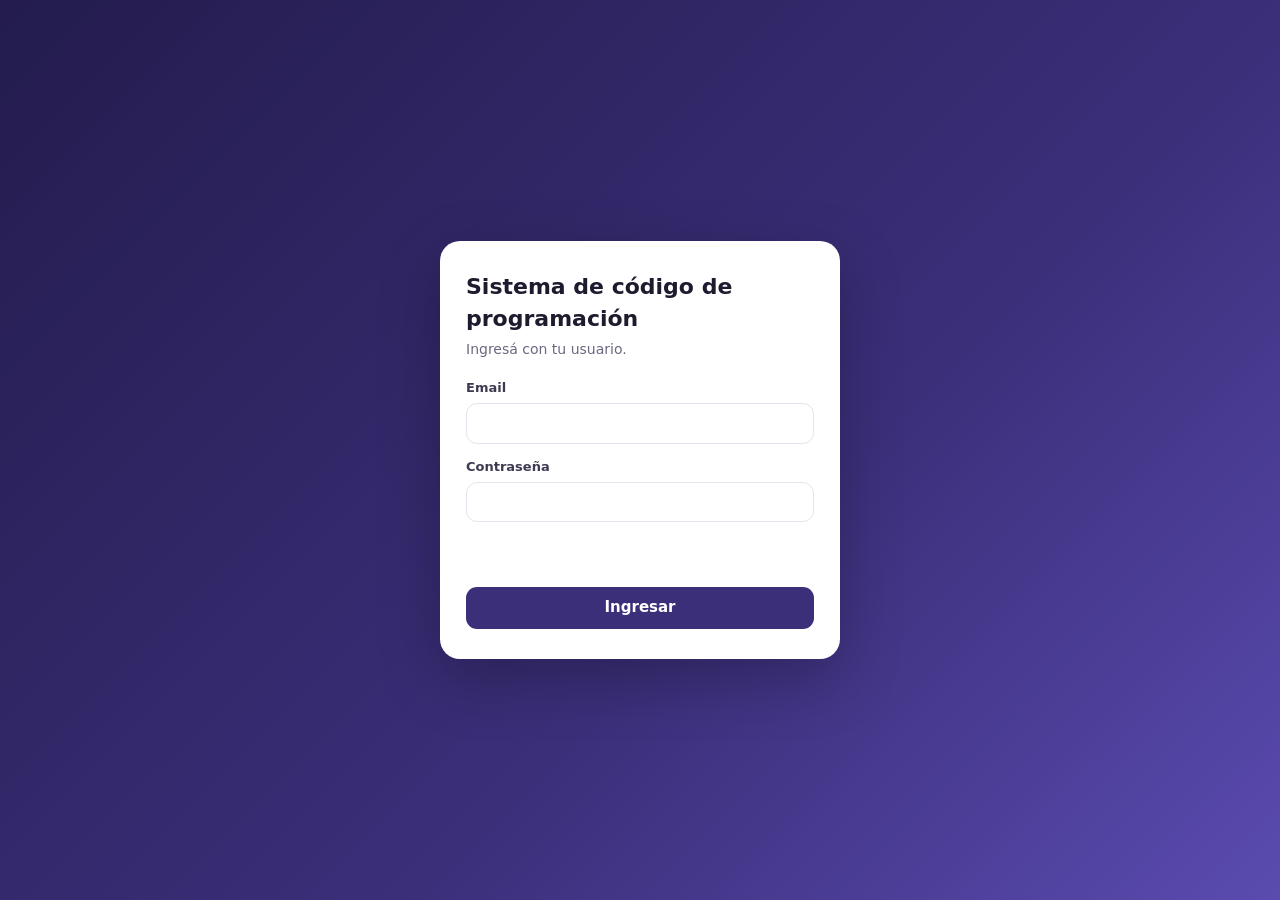
<file: codigo.html>
<!DOCTYPE html>
<html lang="es">
<head>
<meta charset="utf-8">
<meta name="viewport" content="width=device-width, initial-scale=1">
<meta name="robots" content="noindex, nofollow">
<title>Sistema de código de programación</title>
<style>
:root{--ink:#1e1b2e;--muted:#6b6880;--line:#e6e3ef;--bg:#f6f5fb;--card:#fff;--brand:#3b2f7a;--brand2:#5a4bb0;--ok:#127a46;--bad:#b42318}
*{box-sizing:border-box}
body{margin:0;font:15px/1.45 system-ui,-apple-system,"Segoe UI",Roboto,Arial,sans-serif;color:var(--ink);background:var(--bg)}
button,input,select,textarea{font:inherit}
.btn{border:0;border-radius:11px;padding:10px 16px;background:var(--brand);color:#fff;font-weight:600;cursor:pointer}
.btn:hover{background:var(--brand2)}
.btn.ghost{background:#efedf8;color:var(--brand)}.btn.tiny{padding:6px 11px;font-size:13px;border-radius:9px}
.btn.danger{background:#fdecea;color:var(--bad)}
.field{display:flex;flex-direction:column;gap:5px;font-size:13px;font-weight:600;color:#3d3a52}
.field input,.field select,.field textarea{padding:10px 12px;border:1px solid var(--line);border-radius:11px;background:#fff;font-weight:400;color:var(--ink)}
.field input:focus,.field select:focus,.field textarea:focus{outline:2px solid #cfc8f3;border-color:#8b7fd0}
/* ingreso */
#login{min-height:100vh;display:grid;place-items:center;padding:20px;background:linear-gradient(135deg,#231c4d,#3b2f7a 60%,#5a4bb0)}
.login-card{width:min(400px,100%);background:#fff;border-radius:20px;padding:30px 26px;box-shadow:0 20px 60px rgba(0,0,0,.25)}
.login-card h1{margin:0 0 4px;font-size:22px}.login-card p{margin:0 0 20px;color:var(--muted);font-size:14px}
.login-card form{display:grid;gap:14px}.err{color:var(--bad);min-height:1.2em;font-size:14px;margin:0}
/* app */
#app{display:none;min-height:100vh}
header{background:#231c4d;color:#fff;padding:14px 20px;display:flex;justify-content:space-between;align-items:center;gap:12px;flex-wrap:wrap}
header h1{margin:0;font-size:18px}header small{color:#c9c3ec}
main{max-width:1200px;margin:0 auto;padding:20px}
.cards{display:grid;grid-template-columns:repeat(auto-fit,minmax(200px,1fr));gap:12px;margin-bottom:16px}
.kpi{background:var(--card);border:1px solid var(--line);border-radius:16px;padding:14px 16px}.kpi span{color:var(--muted);font-size:13px}.kpi b{display:block;font-size:20px;margin-top:2px}
.panel{background:var(--card);border:1px solid var(--line);border-radius:18px;padding:18px}
.bar{display:flex;gap:8px;flex-wrap:wrap;margin-bottom:12px}.bar input{flex:1;min-width:200px}
.bar input,.bar select{padding:10px 12px;border:1px solid var(--line);border-radius:11px;background:#fff}
.tw{overflow-x:auto}table{width:100%;border-collapse:collapse;font-size:14px}
th{font-size:12px;text-transform:uppercase;letter-spacing:.04em;color:var(--muted);text-align:left;padding:9px 10px;border-bottom:1px solid var(--line);white-space:nowrap}
td{padding:11px 10px;border-bottom:1px solid #f0eef6;vertical-align:top}.r{text-align:right;white-space:nowrap}
.sub{display:block;color:var(--muted);font-size:12px}.tag{display:inline-block;padding:2px 9px;border-radius:999px;font-size:12px;font-weight:600;background:#efedf8;color:var(--brand)}
.tag.Confirmada{background:#e6f6ec;color:var(--ok)}.tag.Perdida{background:#fdecea;color:var(--bad)}
.empty{color:var(--muted);text-align:center;padding:30px 10px}
.pos{color:var(--ok)}tr.grp td{background:#f3f1fb;font-size:13px;padding:7px 10px;border-bottom:0}tr.op td:first-child{border-left:3px solid #cfc8f3}.neg{color:var(--bad)}
dialog{border:0;border-radius:20px;padding:0;width:min(760px,96vw);box-shadow:0 20px 60px rgba(0,0,0,.3)}dialog::backdrop{background:rgba(20,16,40,.45)}
.dh{display:flex;justify-content:space-between;align-items:center;padding:16px 20px;border-bottom:1px solid var(--line)}.dh h2{margin:0;font-size:18px}
.db{padding:18px 20px;max-height:72vh;overflow:auto}.grid{display:grid;grid-template-columns:repeat(2,1fr);gap:12px}.full{grid-column:1/-1}
.calc{background:#f6f5fb;border:1px solid var(--line);border-radius:14px;padding:12px 14px;display:grid;gap:4px;font-size:14px}.calc div{display:flex;justify-content:space-between;gap:10px}.calc .tot{font-weight:700;font-size:16px;border-top:1px solid var(--line);padding-top:6px;margin-top:2px}
.tabs{display:flex;gap:6px;margin-bottom:14px}.tab{border:1px solid var(--line);background:#fff;color:var(--brand);border-radius:999px;padding:8px 16px;font-weight:600;cursor:pointer}.tab.on{background:var(--brand);color:#fff;border-color:var(--brand)}
.estsel{padding:5px 8px;border-radius:9px;border:1px solid var(--line);font-size:13px;font-weight:600;background:#fff}.estsel.Confirmada{background:#e6f6ec;color:var(--ok)}.estsel.Enviada{background:#eef0ff;color:#3b4bb0}.estsel.Perdida{background:#fdecea;color:var(--bad)}
.flyer{display:flex;gap:8px;align-items:center;flex-wrap:wrap;margin-bottom:14px;padding:10px 12px;background:#f6f5fb;border:1px dashed #cfc8f3;border-radius:14px}.flyer .full{flex-basis:100%}.opc{display:flex;gap:8px;align-items:center;padding:8px 10px;border:1px solid var(--line);border-radius:11px;background:#fff;margin-top:6px;cursor:pointer}.opc:hover{border-color:#8b7fd0}
.df{display:flex;justify-content:space-between;gap:8px;padding:14px 20px;border-top:1px solid var(--line);flex-wrap:wrap}
@media (max-width:640px){.grid{grid-template-columns:1fr}main{padding:14px}header{padding:12px 14px}}
</style>
</head>
<body>
<section id="login">
  <div class="login-card">
    <h1>Sistema de código de programación</h1>
    <p>Ingresá con tu usuario.</p>
    <form id="fLogin" autocomplete="on">
      <label class="field">Email<input name="email" type="email" required autocomplete="username"></label>
      <label class="field">Contraseña<input name="pass" type="password" required autocomplete="current-password"></label>
      <p class="err" id="lErr"></p>
      <button class="btn" type="submit">Ingresar</button>
    </form>
  </div>
</section>

<section id="app">
  <header><div><h1>Sistema de código de programación</h1><small>Cotizaciones · neto, comisión de Martín y ganancia</small></div>
    <div style="display:flex;gap:8px"><button class="btn ghost tiny" id="bConfig">⚙ Comisión de Martín</button><button class="btn ghost tiny" id="bSalir">Salir</button></div></header>
  <main>
    <div class="tabs"><button type="button" class="tab on" data-v="cot">Cotizaciones</button><button type="button" class="tab" data-v="rent">Rentabilidad</button></div>
    <div id="vCot">
    <div class="cards" id="kpis"></div>
    <div class="panel">
      <div class="bar"><input id="q" placeholder="Buscar cliente, paquete, destino o proveedor…"><select id="fEst"></select><input type="month" id="fMes" style="flex:0 0 auto;min-width:0"><button class="btn" id="bNueva">+ Nueva cotización</button></div>
      <div id="lista"></div>
    </div>
    </div>
    <div id="vRent" style="display:none"></div>
  </main>
</section>

<dialog id="dlg"><form id="fCot" method="dialog">
  <div class="dh"><h2 id="dTit">Nueva cotización</h2><button type="button" class="btn ghost tiny" data-cerrar>✕</button></div>
  <div class="db"><div class="flyer">
    <label class="btn ghost tiny" style="cursor:pointer">📎 Subir flyer<input type="file" id="fFlyer" accept="image/*,application/pdf,.pdf" multiple hidden></label>
    <span id="flEstado" class="sub" style="display:inline"></span><span id="flVer"></span>
    <div id="flOpc" class="full"></div></div><div class="grid">
    <label class="field">Cliente<input name="cliente" required></label>
    <label class="field">Contacto<input name="contacto" placeholder="Teléfono o email"></label>
    <label class="field full">Paquete<input name="paquete" placeholder="Ej.: Cancún 7 noches all inclusive con aéreo"></label>
    <label class="field">Destino<input name="destino"></label>
    <label class="field">Proveedor<input name="proveedor"></label>
    <label class="field">Salida<input name="salida" type="date"></label>
    <label class="field">Regreso<input name="regreso" type="date"></label>
    <label class="field">Pasajeros<input name="pasajeros" type="number" min="0"></label>
    <label class="field">Moneda<select name="moneda"><option>USD</option><option>ARS</option><option>EUR</option></select></label>
    <label class="field">Neto del paquete<input name="neto" type="number" step="0.01" min="0" placeholder="0"></label>
    <label class="field">Precio por persona<input name="precio_pp" type="number" step="0.01" min="0" placeholder="Del flyer"></label>
    <label class="field">Precio de venta (total)<input name="venta" type="number" step="0.01" min="0" placeholder="0"></label>
    <label class="field">Comisión de Martín (%)<input name="comision_pct" type="number" step="0.01" min="0" max="100"></label>
    <label class="field">Calculada sobre<select name="comision_base"><option value="venta">Precio de venta</option><option value="neto">Neto del paquete</option><option value="margen">Diferencia venta − neto</option></select></label>
    <div class="calc full" id="calc"></div>
    <label class="field">Estado<select name="estado"></select></label>
    <span></span>
    <label class="field full">Notas<textarea name="notas" rows="3"></textarea></label>
  </div></div>
  <div class="df"><span style="display:flex;gap:8px"><button type="button" class="btn danger tiny" id="bBorrar">Eliminar</button><button type="button" class="btn ghost tiny" id="bOtra">+ Otra opción</button></span><span style="display:flex;gap:8px"><button type="button" class="btn ghost" data-cerrar>Cancelar</button><button class="btn" type="submit">Guardar</button></span></div>
</form></dialog>

<script>
(() => {
'use strict';
const URL_ = 'https://kwybigrovltwbgvbngdx.supabase.co', KEY = 'sb_publishable__WIXiJicmWGT5c59Lxj12Q_ENA3Xc9W';
const DUENO = 'a089eaad-2dd1-4bc4-bc11-39f6a960fe3c', SK = 'codigo-sesion-v1', CK = 'codigo-comision-v1';
const ESTADOS = ['Pendiente', 'Enviada', 'Confirmada', 'Perdida'];
let vista = 'cot';
const $ = id => document.getElementById(id);
const esc = s => String(s ?? '').replace(/[&<>"']/g, c => ({ '&': '&amp;', '<': '&lt;', '>': '&gt;', '"': '&quot;', "'": '&#39;' }[c]));
const money = (n, c) => (c || 'USD') + ' ' + Number(n || 0).toLocaleString('es-AR', { minimumFractionDigits: 2, maximumFractionDigits: 2 });
const pc = (g, v) => v ? (g / v * 100).toLocaleString('es-AR', { maximumFractionDigits: 1 }) + ' %' : '—';
const fmt = d => d ? String(d).slice(0, 10).split('-').reverse().join('/') : '—';
let ses = null, filas = [], actual = null;

/* sesión propia de esta página (no comparte la del sistema de la agencia) */
function guardarSes(j) { ses = { t: j.access_token, r: j.refresh_token, exp: Date.now() + (j.expires_in || 3600) * 1000 }; try { sessionStorage.setItem(SK, JSON.stringify(ses)); } catch (e) {} }
async function token() {
  if (!ses) throw new Error('sin sesión');
  if (Date.now() > ses.exp - 90000) {
    const r = await fetch(URL_ + '/auth/v1/token?grant_type=refresh_token', { method: 'POST', headers: { apikey: KEY, 'Content-Type': 'application/json' }, body: JSON.stringify({ refresh_token: ses.r }) });
    if (!r.ok) { salir(); throw new Error('La sesión venció'); }
    guardarSes(await r.json());
  }
  return ses.t;
}
async function rest(path, opt = {}) {
  const r = await fetch(URL_ + '/rest/v1/' + path, { ...opt, headers: { apikey: KEY, Authorization: 'Bearer ' + await token(), 'Content-Type': 'application/json', ...(opt.headers || {}) } });
  if (!r.ok) { let m = ''; try { m = (await r.json()).message; } catch (e) {} throw new Error(m || 'Error ' + r.status); }
  return r;
}
async function salir() {
  try { if (ses) await fetch(URL_ + '/auth/v1/logout', { method: 'POST', headers: { apikey: KEY, Authorization: 'Bearer ' + ses.t } }); } catch (e) {}
  ses = null; try { sessionStorage.removeItem(SK); } catch (e) {}
  $('app').style.display = 'none'; $('login').style.display = '';
}
$('fLogin').onsubmit = async e => {
  e.preventDefault(); const f = e.target; $('lErr').textContent = '';
  try {
    const r = await fetch(URL_ + '/auth/v1/token?grant_type=password', { method: 'POST', headers: { apikey: KEY, 'Content-Type': 'application/json' }, body: JSON.stringify({ email: f.email.value.trim(), password: f.pass.value }) });
    const j = await r.json().catch(() => ({})); f.pass.value = '';
    if (!r.ok) { $('lErr').textContent = 'Email o contraseña incorrectos.'; return; }
    if (j.user?.id !== DUENO) { await fetch(URL_ + '/auth/v1/logout', { method: 'POST', headers: { apikey: KEY, Authorization: 'Bearer ' + j.access_token } }).catch(() => {}); $('lErr').textContent = 'Acceso denegado.'; return; }
    guardarSes(j); entrar();
  } catch (x) { $('lErr').textContent = 'No se pudo conectar.'; }
};
$('bSalir').onclick = salir;
setInterval(() => { if (ses && Date.now() - (window.__act || Date.now()) > 3600000) salir(); }, 30000);
['pointerdown', 'keydown'].forEach(ev => addEventListener(ev, () => { window.__act = Date.now(); }, true));

/* cálculo */
function calcular(x) {
  const neto = Number(x.neto || 0), venta = Number(x.venta || 0), pct = Number(x.comision_pct || 0);
  const base = x.comision_base === 'neto' ? neto : x.comision_base === 'margen' ? Math.max(0, venta - neto) : venta;
  const com = Math.round(base * pct) / 100;
  const sinNeto = x.neto == null || x.neto === '' || (!Number(x.neto) && !!Number(x.venta));
  return { neto, venta, pct, com, sinNeto, gan: sinNeto ? 0 : venta - neto - com };
}
const pctDef = () => { try { return localStorage.getItem(CK) || ''; } catch (e) { return ''; } };
$('bConfig').onclick = () => { const v = prompt('Comisión de Martín por defecto (%) para las cotizaciones nuevas:', pctDef()); if (v == null) return; const n = Number(String(v).replace(',', '.')); if (!(n >= 0 && n <= 100)) return alert('Poné un porcentaje entre 0 y 100'); try { localStorage.setItem(CK, String(n)); } catch (e) {} alert('Listo: ' + n + ' % para las cotizaciones nuevas.'); };

/* opciones: varias cotizaciones del mismo cliente comparten extra.grupo */
const grupoDe = r => r.extra?.grupo || r.id;
function porGrupo(ls) { const m = new Map(); for (const r of ls) { const g = grupoDe(r); if (!m.has(g)) m.set(g, []); m.get(g).push(r); }
  for (const l of m.values()) l.sort((a, b) => String(a.creado).localeCompare(String(b.creado))); return m; }
// para totales: una sola opción por cliente (la confirmada; si no hay, la de mayor ganancia)
function unaPorGrupo(ls) { const out = []; for (const l of porGrupo(ls.filter(r => r.estado !== 'Perdida')).values()) { const c = l.filter(r => r.estado === 'Confirmada'), cn = l.filter(r => !calcular(r).sinNeto), pool = cn.length ? cn : l; out.push(...(c.length ? c : [pool.reduce((a, b) => calcular(b).gan > calcular(a).gan ? b : a)])); } return out; }

/* lista */
async function entrar() {
  $('login').style.display = 'none'; $('app').style.display = 'block'; window.__act = Date.now();
  $('fEst').innerHTML = '<option value="">Todos los estados</option>' + ESTADOS.map(s => '<option>' + s + '</option>').join('');
  await cargar();
}
async function cargar() { try { filas = await (await rest('codigo_cotizaciones?select=*&order=creado.desc')).json(); pintar(); } catch (e) { alert('No se pudo cargar: ' + e.message); } }
function pintar() {
  const q = $('q').value.toLowerCase(), est = $('fEst').value, mes = $('fMes').value;
  const ls = filas.filter(r => (!est || r.estado === est) && (!mes || String(r.creado).slice(0, 7) === mes) && (!q || [r.cliente, r.paquete, r.destino, r.proveedor, r.contacto].join(' ').toLowerCase().includes(q)));
  const tot = {};
  for (const r of unaPorGrupo(ls)) { const c = r.moneda || 'USD', k = calcular(r); tot[c] = tot[c] || { n: 0, v: 0, m: 0, g: 0, conf: 0 }; tot[c].n++; tot[c].v += k.venta; tot[c].m += k.com; tot[c].g += k.gan; if (r.estado === 'Confirmada') tot[c].conf++; }
  const ms = Object.entries(tot);
  $('kpis').innerHTML = ms.length ? ms.map(([c, t]) => '<div class="kpi"><span>Venta ' + c + ' (' + t.n + ' cliente/s · ' + t.conf + ' confirmadas)</span><b>' + money(t.v, c) + '</b></div><div class="kpi"><span>Comisión de Martín ' + c + '</span><b>' + money(t.m, c) + '</b></div><div class="kpi"><span>Ganancia del paquete ' + c + '</span><b class="' + (t.g < 0 ? 'neg' : 'pos') + '">' + money(t.g, c) + '</b></div>').join('') : '<div class="kpi"><span>Todavía no hay cotizaciones</span><b>—</b></div>';
  $('lista').innerHTML = ls.length ? '<div class="tw"><table><thead><tr><th>Fecha</th><th>Cliente / paquete</th><th>Viaje</th><th class="r">Neto</th><th class="r">Venta</th><th class="r">Comisión Martín</th><th class="r">Ganancia</th><th>Estado</th><th></th></tr></thead><tbody>'
    + [...porGrupo(ls).values()].sort((a, b) => String(b[b.length - 1].creado).localeCompare(String(a[a.length - 1].creado))).map(g => (g.length > 1 ? '<tr class="grp"><td colspan="9"><b>' + esc(g[0].cliente || '—') + '</b> · ' + g.length + ' opciones</td></tr>' : '') + g.map((r, i) => { const k = calcular(r); return '<tr style="cursor:pointer" data-id="' + r.id + '"' + (g.length > 1 ? ' class="op"' : '') + '><td>' + fmt(r.creado) + '</td><td>' + (g.length > 1 ? '<span class="tag">Opción ' + (i + 1) + '</span>' : '<b>' + esc(r.cliente || '—') + '</b>') + ((r.adjuntos || []).length ? ' 🖼' : '') + '<span class="sub">' + esc(r.paquete || r.destino || '') + (r.proveedor ? ' · ' + esc(r.proveedor) : '') + '</span></td>'
      + '<td>' + fmt(r.salida) + (r.regreso ? '<span class="sub">al ' + fmt(r.regreso) + '</span>' : '') + (r.pasajeros ? '<span class="sub">' + r.pasajeros + ' pax</span>' : '') + '</td>'
      + '<td class="r">' + (k.sinNeto ? '—' : money(k.neto, r.moneda)) + '</td><td class="r">' + money(k.venta, r.moneda) + '</td><td class="r">' + money(k.com, r.moneda) + '<span class="sub">' + k.pct + ' %</span></td>'
      + '<td class="r">' + (k.sinNeto ? '<span class="sub" style="color:#b45309">Falta neto</span>' : '<b class="' + (k.gan < 0 ? 'neg' : 'pos') + '">' + money(k.gan, r.moneda) + '</b>') + '</td><td><select class="estsel ' + esc(r.estado) + '" data-est="' + r.id + '">' + ESTADOS.map(s => '<option' + (s === r.estado ? ' selected' : '') + '>' + s + '</option>').join('') + '</select></td><td><button type="button" class="btn ghost tiny" data-ed="' + r.id + '">✎ Editar</button></td></tr>'; }).join('')).join('')
    + '</tbody></table></div>' : '<p class="empty">No hay cotizaciones' + (q || est || mes ? ' con ese filtro' : '') + '.</p>';
  $('lista').querySelectorAll('tr[data-id]').forEach(tr => tr.onclick = e => { if (e.target.closest('select')) return; abrir(filas.find(r => r.id === tr.dataset.id)); });
  $('lista').querySelectorAll('[data-est]').forEach(sel => sel.onchange = async () => { const r = filas.find(x => x.id === sel.dataset.est); const antes = r.estado; r.estado = sel.value; sel.className = 'estsel ' + sel.value;
    try { await rest('codigo_cotizaciones?id=eq.' + r.id, { method: 'PATCH', body: JSON.stringify({ estado: r.estado, actualizado: new Date().toISOString() }) });
      const otras = filas.filter(x => x.id !== r.id && grupoDe(x) === grupoDe(r) && x.estado !== 'Perdida');
      if (r.estado === 'Confirmada' && otras.length && confirm('¿Marcar las otras ' + otras.length + ' opción/es de ' + (r.cliente || 'este cliente') + ' como Perdida?')) for (const o of otras) { o.estado = 'Perdida'; await rest('codigo_cotizaciones?id=eq.' + o.id, { method: 'PATCH', body: JSON.stringify({ estado: 'Perdida', actualizado: new Date().toISOString() }) }); }
      pintar(); } catch (e) { r.estado = antes; alert('No se pudo cambiar el estado: ' + e.message); pintar(); } });
  if (vista === 'rent') rentabilidad();
}
function rentabilidad() {
  const el = $('vRent'), conf = filas.filter(r => r.estado === 'Confirmada'), pot = unaPorGrupo(filas.filter(r => !porGrupo(filas.filter(x => x.estado === 'Confirmada')).has(grupoDe(r)))).filter(r => r.estado === 'Pendiente' || r.estado === 'Enviada');
  const agrupar = (ls, key) => { const m = {}; for (const r of ls) { const k = key(r) + '|' + (r.moneda || 'USD'), x = calcular(r); m[k] = m[k] || { k: key(r), c: r.moneda || 'USD', n: 0, pax: 0, v: 0, ne: 0, co: 0, g: 0 };
    const o = m[k]; o.n++; o.pax += Number(r.pasajeros || 0); o.v += x.venta; o.ne += x.neto; o.co += x.com; o.g += x.gan; } return Object.values(m); };
  const tabla = (tit, rows, col) => '<div class="panel" style="margin-bottom:14px"><h3 style="margin:0 0 10px">' + tit + '</h3>' + (rows.length ? '<div class="tw"><table><thead><tr><th>' + col + '</th><th class="r">Cotiz.</th><th class="r">Pax</th><th class="r">Venta</th><th class="r">Neto</th><th class="r">Comisión Martín</th><th class="r">Ganancia</th><th class="r">Margen</th></tr></thead><tbody>'
    + rows.map(o => '<tr><td><b>' + esc(o.k) + '</b></td><td class="r">' + o.n + '</td><td class="r">' + (o.pax || '—') + '</td><td class="r">' + money(o.v, o.c) + '</td><td class="r">' + money(o.ne, o.c) + '</td><td class="r">' + money(o.co, o.c) + '</td><td class="r"><b class="' + (o.g < 0 ? 'neg' : 'pos') + '">' + money(o.g, o.c) + '</b></td><td class="r">' + pc(o.g, o.v) + '</td></tr>').join('')
    + '</tbody></table></div>' : '<p class="empty">Sin datos.</p>') + '</div>';
  const mesN = r => { const d = String(r.salida || r.creado).slice(0, 7); const [y, m] = d.split('-'); return ['ene','feb','mar','abr','may','jun','jul','ago','sep','oct','nov','dic'][+m - 1] + ' ' + y; };
  const tot = agrupar(conf, () => 'Total confirmadas'), totP = agrupar(pot, () => 'En curso (pendientes y enviadas)');
  const efect = filas.length ? Math.round(conf.length / filas.filter(r => r.estado !== 'Pendiente').length * 100) || 0 : 0;
  el.innerHTML = '<div class="cards">' + tot.map(o => '<div class="kpi"><span>Ganancia confirmada ' + o.c + '</span><b class="pos">' + money(o.g, o.c) + '</b><span>' + o.n + ' cotiz. · margen ' + pc(o.g, o.v) + '</span></div><div class="kpi"><span>Comisión de Martín ' + o.c + '</span><b>' + money(o.co, o.c) + '</b></div>').join('')
    + totP.map(o => '<div class="kpi"><span>Ganancia posible ' + o.c + ' (' + o.n + ' cliente/s en curso, mejor opción de cada uno)</span><b>' + money(o.g, o.c) + '</b></div>').join('')
    + '<div class="kpi"><span>Efectividad (confirmadas / enviadas+confirmadas+perdidas)</span><b>' + (filas.some(r => r.estado !== 'Pendiente') ? efect + ' %' : '—') + '</b></div></div>'
    + '<p class="sub" style="margin:-4px 0 12px">La rentabilidad real se calcula con las cotizaciones <b>Confirmadas</b>. Por mes de salida del viaje.</p>'
    + tabla('Por mes', agrupar(conf.slice().sort((a, b) => String(a.salida || a.creado).localeCompare(String(b.salida || b.creado))), mesN), 'Mes')
    + tabla('Por destino', agrupar(conf, r => r.destino || r.paquete || 'Sin destino').sort((a, b) => b.g - a.g), 'Destino')
    + tabla('Por proveedor', agrupar(conf, r => r.proveedor || 'Sin proveedor').sort((a, b) => b.g - a.g), 'Proveedor');
}
document.querySelectorAll('.tab').forEach(t => t.onclick = () => { vista = t.dataset.v; document.querySelectorAll('.tab').forEach(x => x.classList.toggle('on', x === t)); $('vCot').style.display = vista === 'cot' ? '' : 'none'; $('vRent').style.display = vista === 'rent' ? '' : 'none'; if (vista === 'rent') rentabilidad(); });
$('q').oninput = pintar; $('fEst').onchange = pintar; $('fMes').onchange = pintar;

/* flyer: se lee el texto de la imagen (gratis, en la computadora) */
function leerFlyer(texto) {
  const MES = { enero:1, febrero:2, marzo:3, abril:4, mayo:5, junio:6, julio:7, agosto:8, septiembre:9, setiembre:9, octubre:10, noviembre:11, diciembre:12 };
  let t = String(texto || '').replace(/\r/g, '');
  t = t.replace(/(\d)\s*de\s*(enero|febrero|marzo|abril|mayo|junio|julio|agosto|septiembre|setiembre|octubre|noviembre|diciembre)\s*de\s*(\d{4})/gi, '$1 de $2 de $3');
  t = t.replace(/\b([A-Z]{3})O(\d)/g, '$1 0$2').replace(/\b([A-Z]{3})(\d{1,2}[:.]\d{2})/g, '$1 $2');
  const lines = t.split('\n').map(l => l.replace(/\s+/g, ' ').trim()).filter(Boolean);
  const r = { destino: '', fechas: [], noches: '', regimen: '', moneda: '', opciones: [], vuelos: [], incluye: [] };
  // fechas
  let m; const reF = /(\d{1,2}) de ([a-záéíóú]+) de (\d{4})|(\d{1,2})\/(\d{1,2})\/(\d{4})/gi;
  while ((m = reF.exec(t))) { const d = m[1] ? [m[3], MES[m[2].toLowerCase()], m[1]] : [m[6], +m[5], m[4]]; if (d[1]) r.fechas.push(d[0] + '-' + String(d[1]).padStart(2, '0') + '-' + String(d[2]).padStart(2, '0')); }
  r.fechas = [...new Set(r.fechas)];
  m = t.match(/(\d{1,2})\s*noches/i); if (m) r.noches = m[1];
  m = t.match(/all inclusive|todo incluido|media pensi[oó]n|pensi[oó]n completa|desayuno|\bMAP\b|full board/i); if (m) r.regimen = /^map$/i.test(m[0]) ? 'MAP (media pensión)' : m[0].replace(/^./, c => c.toUpperCase());
  r.moneda = /USD|U\$S|d[oó]lares/i.test(t) ? 'USD' : /EUR|€\s*\d/.test(t) ? 'EUR' : 'ARS';
  for (const [re, txt] of [[/carry|equipaje|valija/i, 'equipaje'], [/traslado|TRF|IN ?\/ ?OUT/i, 'traslados'], [/asistencia/i, 'asistencia al viajero'], [/a[eé]reo|vuelo/i, 'aéreos']]) if (re.test(t)) r.incluye.push(txt);
  // vuelos
  for (const l of lines) { const v = l.match(/\b([A-Z]{3}) (\d{1,2})[:.](\d{2}) ?[>›→\-]+ ?([A-Z]{3}) (\d{1,2})[:.](\d{2})/); if (v) { const n = l.slice(v.index + v[0].length).match(/\b([A-Z][A-Z0-9]) ?(\d{3,4})\b/); const f = l.match(/(\d{1,2}) de ([a-záéíóú]+) de (\d{4})/i);
      r.vuelos.push((f ? f[1] + ' ' + f[2].slice(0, 3) + ' · ' : '') + v[1] + ' ' + v[2].padStart(2, '0') + ':' + v[3] + ' → ' + v[4] + ' ' + v[5].padStart(2, '0') + ':' + v[6] + (n ? ' · ' + n[1] + ' ' + n[2] : '')); } }
  // destino: primer título (Bahía 2027) + país en mayúsculas
  const NO = /^(alma|viajera|turismo|vuelos?|ida|vuelta|regreso|opciones|impuestos|infantes|tarifa|precio|por persona|incluye|con carry|traslados)/i;
  for (const l of lines.slice(0, 12)) { const x = l.replace(/[^\p{L}\d ,]/gu, '').trim(); if (!r.destino && /^\p{Lu}\p{Ll}+( \p{L}+){0,3}( 20\d\d)?$/u.test(x) && !NO.test(x)) r.destino = x.replace(/ 20\d\d$/, ''); }
  const pais = lines.slice(0, 12).map(l => l.replace(/[^\p{L} ]/gu, '').trim()).find(l => /^(BRASIL|ARGENTINA|M[EÉ]XICO|CARIBE|URUGUAY|CHILE|PER[UÚ]|ESPA[ÑN]A|ITALIA|FRANCIA|EUROPA|CUBA|REP[UÚ]BLICA DOMINICANA|ESTADOS UNIDOS|COLOMBIA|PANAM[AÁ])$/.test(l));
  if (pais) r.destino = (r.destino ? r.destino + ', ' : '') + pais.charAt(0) + pais.slice(1).toLowerCase();
  // hoteles: renglones en mayúsculas (se unen los consecutivos) y el precio que sigue
  const esHotel = l => { const x = l.replace(/[^\p{L} ]/gu, '').trim(); if (x.length < 6 || /\d/.test(l.replace(/\|.*$/, ''))) return ''; const may = (x.match(/\p{Lu}/gu) || []).length, min = (x.match(/\p{Ll}/gu) || []).length;
    return may >= 5 && may > min * 3 && !/^(ALMA|VIAJERA|VUELOS|BRASIL|IDA|VUELTA|USD|TARIFA|IMPUESTOS|LATAM|LIGHT)\b/.test(x) && !/^(BRASIL|ARGENTINA|MEXICO|CARIBE)$/.test(x) ? x.replace(/\b(USD|ARS|EUR)\b/g, '').replace(/\b[A-Z]\b/g, '').replace(/\s+/g, ' ').trim() : ''; };
  const precioEn = l => { const s = l.replace(/[|€$]/g, ' ').replace(/\b(USD|U\$S|ARS|EUR)\b/g, ' '); let ms = [...s.matchAll(/(?:^|\s)(\d{1,3}(?:[ .]\d{3})+|\d{3,6})(?:,(\d{2}))?(?=\s|$)/g)].map(x => Number(x[1].replace(/[ .]/g, '') + (x[2] ? '.' + x[2] : ''))).filter(n => n >= 100 && n <= 200000 && !(n >= 2024 && n <= 2035));
    if (!ms.length) { const j = s.match(/(?:^|\s)(\d{1,4}(?: \d{1,4}){1,2})\s*$/); if (j) { const n = Number(j[1].replace(/ /g, '')); if (n >= 100 && n <= 200000) ms = [n]; } }
    return ms.length ? ms[ms.length - 1] : null; };
  let cur = null;
  for (let i = 0; i < lines.length; i++) { const l = lines[i], h = esHotel(l);
    if (h) { if (cur && !cur.precio && esHotel(lines[i - 1] || '') === cur._last) { cur.hotel += ' ' + h; cur._last = h; continue; } cur = { hotel: h, _last: h, precio: null, regimen: '', noches: '' }; r.opciones.push(cur); continue; }
    if (!cur) continue;
    if (/infantes|impuestos|tasas|@|\+54|piso/i.test(l)) continue;
    const rg = l.match(/all inclusive|todo incluido|media pensi[oó]n|pensi[oó]n completa|desayuno|\bMAP\b/i); if (rg && !cur.regimen) cur.regimen = /^map$/i.test(rg[0]) ? 'MAP (media pensión)' : rg[0].replace(/^./, c => c.toUpperCase());
    const nn = l.match(/(\d{1,2})\s*noches/i); if (nn && !cur.noches) cur.noches = nn[1];
    const p = precioEn(l.replace(/\d{1,2}\s*noches/i, '')); if (p && !cur.precio) cur.precio = p;
  }
  r.opciones = r.opciones.filter(o => o.precio).map(({ _last, ...o }) => o);
  // si no hubo hoteles con precio: un único precio «por persona» o «tarifa final»
  if (!r.opciones.length) { const cands = lines.filter(l => /por persona|tarifa|precio|total|USD|U\$S/i.test(l)).map(precioEn).filter(Boolean); if (cands.length) r.opciones.push({ hotel: '', precio: Math.max(...cands), regimen: r.regimen, noches: r.noches }); }
  return r;
}
let tess = null, flyerPend = [];
function cargarTess() { if (tess) return tess; tess = new Promise((ok, ko) => { const sc = document.createElement('script'); sc.src = 'https://cdn.jsdelivr.net/npm/tesseract.js@5/dist/tesseract.min.js'; sc.onload = () => ok(window.Tesseract); sc.onerror = () => { tess = null; ko(new Error('No se pudo cargar el lector (revisá la conexión).')); }; document.head.appendChild(sc); }); return tess; }
let pdfjs = null;
function cargarPdf() { if (pdfjs) return pdfjs; pdfjs = new Promise((ok, ko) => { const sc = document.createElement('script'); sc.src = 'https://cdn.jsdelivr.net/npm/pdfjs-dist@3.11.174/build/pdf.min.js';
  sc.onload = () => { window.pdfjsLib.GlobalWorkerOptions.workerSrc = 'https://cdn.jsdelivr.net/npm/pdfjs-dist@3.11.174/build/pdf.worker.min.js'; ok(window.pdfjsLib); }; sc.onerror = () => { pdfjs = null; ko(new Error('No se pudo cargar el lector de PDF (revisá la conexión).')); }; document.head.appendChild(sc); }); return pdfjs; }
// PDF: si trae texto se lee directo (exacto); si es una imagen escaneada, se lee cada página como foto
async function leerPdf(file, cb) { const L = await cargarPdf(), doc = await L.getDocument({ data: await file.arrayBuffer() }).promise; let txt = '';
  for (let i = 1; i <= Math.min(doc.numPages, 6); i++) { const pg = await doc.getPage(i), tc = await pg.getTextContent();
    let t = '', y = null; for (const it of tc.items) { const yy = Math.round(it.transform[5]); t += (y !== null && Math.abs(yy - y) > 3 ? '\n' : (t && !t.endsWith(' ') ? ' ' : '')) + it.str; y = yy; }
    if (t.replace(/\s/g, '').length > 40) { txt += '\n' + t; continue; }
    const vp = pg.getViewport({ scale: 2.2 }), c = document.createElement('canvas'); c.width = vp.width; c.height = vp.height; await pg.render({ canvasContext: c.getContext('2d'), viewport: vp }).promise;
    const T = await cargarTess(); txt += '\n' + (await T.recognize(c, 'spa', { logger: m => { if (m.status === 'recognizing text') cb(Math.round(m.progress * 100), i, doc.numPages); } })).data.text; }
  return txt; }
async function ocr(file, cb) { if (file.type === 'application/pdf' || /\.pdf$/i.test(file.name)) return leerPdf(file, cb); const T = await cargarTess(); const bmp = await createImageBitmap(file); const k = Math.max(1, Math.min(2.5, 2200 / bmp.width)); const c = document.createElement('canvas'); c.width = Math.round(bmp.width * k); c.height = Math.round(bmp.height * k);
  const x = c.getContext('2d'); x.filter = 'grayscale(1) contrast(1.3)'; x.drawImage(bmp, 0, 0, c.width, c.height); return (await T.recognize(c, 'spa', { logger: m => { if (m.status === 'recognizing text') cb(Math.round(m.progress * 100)); } })).data.text; }
function ventaDesdePP() { const pp = Number(F.precio_pp.value), px = Number(F.pasajeros.value); if (pp && px) F.venta.value = Math.round(pp * px * 100) / 100; }
function aplicarFlyer(r, o) {
  const set = (n, v) => { if (v != null && v !== '') F.elements[n].value = v; };
  set('destino', r.destino); set('salida', r.fechas[0]); set('regreso', r.fechas[1]); set('moneda', r.moneda);
  if (o) { set('paquete', [o.hotel, o.regimen || r.regimen, (o.noches || r.noches) ? (o.noches || r.noches) + ' noches' : '', r.vuelos.length ? 'con aéreo' : ''].filter(Boolean).join(' · ')); set('precio_pp', o.precio); }
  const nota = [r.vuelos.length ? 'Vuelos: ' + r.vuelos.join(' | ') : '', r.incluye.length ? 'Incluye: ' + r.incluye.join(', ') : ''].filter(Boolean).join('\n');
  if (nota && !F.notas.value.includes(nota)) F.notas.value = (F.notas.value ? F.notas.value + '\n' : '') + nota;
  ventaDesdePP(); recalc(); $('flOpc').innerHTML = '<p class="sub" style="margin:6px 0 0">✓ Datos tomados del flyer. Revisalos, completá cliente y pasajeros, y cargá el <b>neto</b> a mano.</p>';
}
function pintarFlyers() { const ya = (actual?.adjuntos || []); $('flVer').innerHTML = ya.map((a, i) => ' <a href="#" data-fv="' + i + '">' + (/\.pdf$/i.test(a.nombre) ? '📄 ' : '🖼 ') + esc(a.nombre) + '</a>').join('') + flyerPend.map(f => ' <span class="sub" style="display:inline">🖼 ' + esc(f.name) + ' (se guarda al tocar Guardar)</span>').join('');
  $('flVer').querySelectorAll('[data-fv]').forEach(x => x.onclick = async e => { e.preventDefault(); const a = ya[+x.dataset.fv], w = window.open('', '_blank');
    try { const r = await fetch(URL_ + '/storage/v1/object/authenticated/codigo/' + a.ruta, { headers: { apikey: KEY, Authorization: 'Bearer ' + await token() } }); if (!r.ok) throw new Error('No se pudo abrir el flyer'); const u = URL.createObjectURL(await r.blob()); if (w) w.location.href = u; else location.href = u; } catch (er) { if (w) w.close(); alert(er.message); } }); }
async function subirFlyers(id) { const out = []; for (const f of flyerPend) { const ruta = id + '/' + Date.now() + '-' + f.name.replace(/[^\w.\-]+/g, '_');
    const r = await fetch(URL_ + '/storage/v1/object/codigo/' + ruta, { method: 'POST', headers: { apikey: KEY, Authorization: 'Bearer ' + await token(), 'Content-Type': f.type || (/\.pdf$/i.test(f.name) ? 'application/pdf' : 'image/jpeg'), 'x-upsert': 'true' }, body: f });
    if (r.ok) out.push({ nombre: f.name, ruta }); } flyerPend = []; return out; }
let extraOps = [], grupoNuevo = null;
$('fFlyer').onchange = async e => {
  const files = [...e.target.files]; e.target.value = ''; if (!files.length) return;
  const est = $('flEstado'), items = [];
  try { for (let i = 0; i < files.length; i++) { est.textContent = 'Leyendo ' + (files.length > 1 ? 'flyer ' + (i + 1) + ' de ' + files.length : 'el flyer') + '…';
      const r = leerFlyer(await ocr(files[i], p => est.textContent = 'Leyendo ' + (files.length > 1 ? 'flyer ' + (i + 1) + ' de ' + files.length : 'el flyer') + '… ' + p + ' %'));
      if (r.opciones.length) for (const o of r.opciones) items.push({ file: files[i], r, o }); else items.push({ file: files[i], r, o: null }); } }
  catch (er) { est.textContent = ''; return alert(er.message || 'No se pudo leer el flyer'); }
  est.textContent = '';
  if (items.length === 1) { flyerPend.push(items[0].file); pintarFlyers(); if (!items[0].o && !items[0].r.fechas.length && !items[0].r.destino) { $('flOpc').innerHTML = '<p class="sub" style="color:var(--bad)">No pude leer datos del flyer. Completalos a mano (el flyer queda guardado igual).</p>'; return; } return aplicarFlyer(items[0].r, items[0].o); }
  $('flOpc').innerHTML = '<p class="sub" style="margin:6px 0 2px">Encontré ' + items.length + ' opciones. Marcá las que le cotizás: la primera queda en esta cotización y cada una de las otras se crea como <b>otra opción del mismo cliente</b> (con su flyer) al tocar Guardar.</p>'
    + items.map((it, i) => '<label class="opc"><input type="checkbox" data-it="' + i + '" checked><b>' + esc(it.o?.hotel || it.file.name) + '</b><span class="sub" style="display:inline">' + esc([it.o?.regimen, it.o?.noches ? it.o.noches + ' noches' : '', files.length > 1 ? it.file.name : ''].filter(Boolean).join(' · ')) + '</span><span style="margin-left:auto">' + (it.o?.precio ? '<b>' + money(it.o.precio, it.r.moneda) + '</b> p/p' : '') + '</span></label>').join('')
    + '<div style="margin-top:8px"><button type="button" class="btn tiny" id="flUsar">Usar las marcadas</button></div>';
  $('flUsar').onclick = () => { const sel = [...$('flOpc').querySelectorAll('[data-it]')].filter(c => c.checked).map(c => items[+c.dataset.it]); if (!sel.length) return alert('Marcá al menos una opción');
    flyerPend.push(sel[0].file); extraOps = sel.slice(1); pintarFlyers(); aplicarFlyer(sel[0].r, sel[0].o);
    if (extraOps.length) $('flOpc').innerHTML += '<p class="sub" style="margin:4px 0 0">Al guardar se crean además <b>' + extraOps.length + '</b> opción/es más para este cliente. Después cargás el neto de cada una.</p>'; };
};
async function crearOpcion(base, it, grupo) {
  const o = it.o || {}, r = it.r, pax = Number(base.pasajeros || 0), pp = o.precio || null;
  const body = { ...base, paquete: [o.hotel, o.regimen || r.regimen, (o.noches || r.noches) ? (o.noches || r.noches) + ' noches' : '', r.vuelos.length ? 'con aéreo' : ''].filter(Boolean).join(' · ') || base.paquete,
    destino: r.destino || base.destino, salida: r.fechas[0] || base.salida, regreso: r.fechas[1] || base.regreso, moneda: r.moneda || base.moneda, neto: null, venta: pp && pax ? Math.round(pp * pax * 100) / 100 : null,
    estado: 'Pendiente', notas: [r.vuelos.length ? 'Vuelos: ' + r.vuelos.join(' | ') : '', r.incluye.length ? 'Incluye: ' + r.incluye.join(', ') : ''].filter(Boolean).join('\n'), extra: { grupo, precio_pp: pp }, adjuntos: [] };
  const id = (await (await rest('codigo_cotizaciones', { method: 'POST', headers: { Prefer: 'return=representation' }, body: JSON.stringify(body) })).json())[0]?.id;
  if (id) { flyerPend = [it.file]; const adj = await subirFlyers(id); if (adj.length) await rest('codigo_cotizaciones?id=eq.' + id, { method: 'PATCH', body: JSON.stringify({ adjuntos: adj }) }); }
}

/* formulario */
const F = $('fCot');
F.estado.innerHTML = ESTADOS.map(s => '<option>' + s + '</option>').join('');
function recalc() { const x = Object.fromEntries(new FormData(F)), k = calcular(x), c = x.moneda;
  $('calc').innerHTML = '<div><span>Precio de venta</span><b>' + money(k.venta, c) + '</b></div><div><span>− Neto del paquete</span><span>' + money(k.neto, c) + '</span></div>'
    + '<div><span>− Comisión de Martín (' + k.pct + ' % sobre ' + ({ venta: 'la venta', neto: 'el neto', margen: 'la diferencia' }[x.comision_base]) + ')</span><span>' + money(k.com, c) + '</span></div>'
    + '<div class="tot"><span>Ganancia del paquete</span><span class="' + (k.gan < 0 ? 'neg' : 'pos') + '">' + money(k.gan, c) + (k.venta ? ' · ' + pc(k.gan, k.venta) : '') + '</span></div>'; }
F.addEventListener('input', recalc);
F.precio_pp.addEventListener('input', ventaDesdePP); F.pasajeros.addEventListener('input', ventaDesdePP);
function abrir(r, base) {
  actual = r || null; F.reset(); extraOps = []; grupoNuevo = base ? base.grupo : null;
  const v = r ? { ...r, precio_pp: r.extra?.precio_pp ?? '' } : { moneda: 'USD', estado: 'Pendiente', comision_base: 'venta', comision_pct: pctDef(), ...(base || {}) };
  flyerPend = []; $('flOpc').innerHTML = ''; $('flEstado').textContent = '';
  for (const el of F.elements) if (el.name && v[el.name] != null) el.value = v[el.name];
  const nOp = r ? filas.filter(x => grupoDe(x) === grupoDe(r)).length : 0;
  $('dTit').textContent = r ? 'Cotización · ' + (r.cliente || '') + (nOp > 1 ? ' (' + nOp + ' opciones)' : '') : base ? 'Otra opción · ' + (base.cliente || '') : 'Nueva cotización';
  $('bOtra').style.display = r ? '' : 'none';
  $('bBorrar').style.display = r ? '' : 'none'; recalc(); pintarFlyers(); $('dlg').showModal();
}
$('bNueva').onclick = () => abrir(null);
$('bOtra').onclick = async () => { if (!actual) return; const r = actual, g = grupoDe(r);
  if (!r.extra?.grupo) { try { await rest('codigo_cotizaciones?id=eq.' + r.id, { method: 'PATCH', body: JSON.stringify({ extra: { ...(r.extra || {}), grupo: g } }) }); r.extra = { ...(r.extra || {}), grupo: g }; } catch (e) { return alert(e.message); } }
  abrir(null, { grupo: g, cliente: r.cliente, contacto: r.contacto, pasajeros: r.pasajeros, proveedor: r.proveedor, destino: r.destino, salida: r.salida, regreso: r.regreso, moneda: r.moneda, comision_pct: r.comision_pct, comision_base: r.comision_base }); };
document.querySelectorAll('[data-cerrar]').forEach(b => b.onclick = () => $('dlg').close());
$('bBorrar').onclick = async () => { if (!actual || !confirm('¿Eliminar esta cotización?')) return; try { for (const a of actual.adjuntos || []) { try { await fetch(URL_ + '/storage/v1/object/codigo/' + a.ruta, { method: 'DELETE', headers: { apikey: KEY, Authorization: 'Bearer ' + await token() } }); } catch (e) {} }
    await rest('codigo_cotizaciones?id=eq.' + actual.id, { method: 'DELETE' }); $('dlg').close(); await cargar(); } catch (e) { alert(e.message); } };
F.onsubmit = async e => {
  e.preventDefault(); const x = Object.fromEntries(new FormData(F)), n = v => v === '' ? null : Number(v), d = v => v || null;
  const body = { cliente: x.cliente.trim(), contacto: x.contacto.trim(), paquete: x.paquete.trim(), destino: x.destino.trim(), proveedor: x.proveedor.trim(), salida: d(x.salida), regreso: d(x.regreso),
    pasajeros: n(x.pasajeros), moneda: x.moneda, neto: n(x.neto), venta: n(x.venta), comision_pct: n(x.comision_pct), comision_base: x.comision_base, estado: x.estado, notas: x.notas.trim(), actualizado: new Date().toISOString(), extra: { ...(actual?.extra || {}), precio_pp: n(x.precio_pp) } };
  const grupo = actual?.extra?.grupo || grupoNuevo || (extraOps.length ? (actual?.id || crypto.randomUUID()) : null); if (grupo) body.extra.grupo = grupo;
  try { let id = actual?.id;
    if (actual) await rest('codigo_cotizaciones?id=eq.' + id, { method: 'PATCH', body: JSON.stringify(body) });
    else id = (await (await rest('codigo_cotizaciones', { method: 'POST', headers: { Prefer: 'return=representation' }, body: JSON.stringify(body) })).json())[0]?.id;
    if (flyerPend.length && id) { const nuevos = await subirFlyers(id); if (nuevos.length) await rest('codigo_cotizaciones?id=eq.' + id, { method: 'PATCH', body: JSON.stringify({ adjuntos: [...(actual?.adjuntos || []), ...nuevos] }) }); }
    if (extraOps.length) { const base = { cliente: body.cliente, contacto: body.contacto, pasajeros: body.pasajeros, proveedor: body.proveedor, destino: body.destino, salida: body.salida, regreso: body.regreso, moneda: body.moneda, comision_pct: body.comision_pct, comision_base: body.comision_base, paquete: '' };
      for (const it of extraOps) await crearOpcion(base, it, grupo); extraOps = []; }
    $('dlg').close(); await cargar(); } catch (er) { alert('No se pudo guardar: ' + er.message); }
};

/* si ya había una sesión abierta en esta pestaña */
try { const s = JSON.parse(sessionStorage.getItem(SK) || 'null'); if (s) { ses = s; token().then(entrar).catch(() => {}); } } catch (e) {}
})();
</script>
</body>
</html>
</file>
